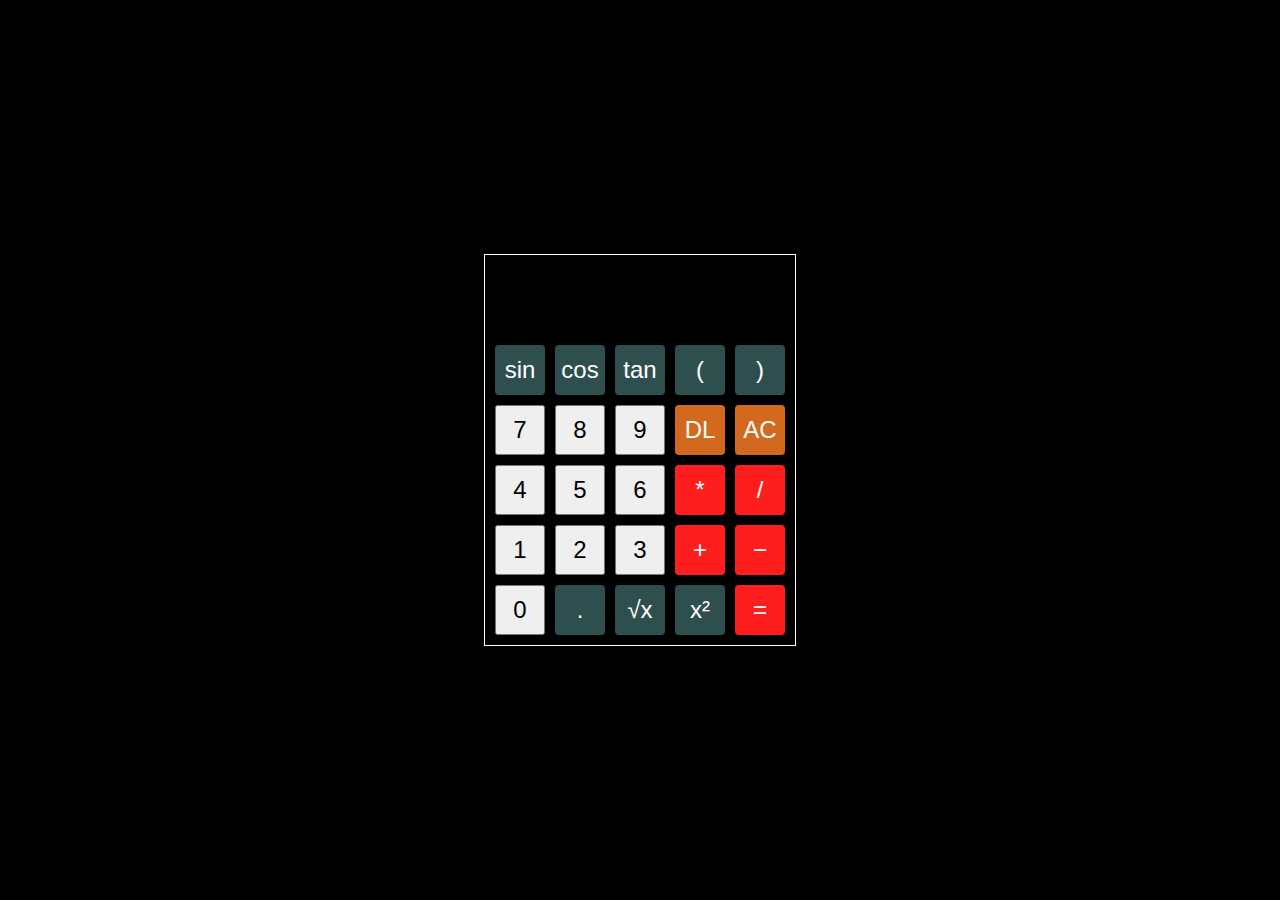
<file: projects/Calculator/index.html>
<!DOCTYPE html>
<html lang="en">
<head>
    <meta charset="UTF-8">
    <meta name="author" content="Muhammad Usman">
    <meta name="viewport" content="width=device-width, initial-scale=1.0">
    <title>Calculator</title>
    <link rel="preconnect" href="https://fonts.googleapis.com">
    <link rel="preconnect" href="https://fonts.gstatic.com" crossorigin>
    <link href="https://fonts.googleapis.com/css2?family=Montserrat:wght@300&family=Roboto+Slab&family=Roboto:wght@300&family=Sometype+Mono&display=swap" rel="stylesheet">
    <link rel="stylesheet" href="style.css">
</head>
<body>
    <div class="center">
        <div class="container">
            <div class="display">
                <input type="text" id="screen" />
            </div>
            <div class="button">
                <input type="button" id="input" value="sin" onclick="sin()" class="additionalCss" />
                <input type="button" id="input" value="cos" onclick="cos()" class="additionalCss" />
                <input type="button" id="input" value="tan" onclick="tan()" class="additionalCss" />
                <input type="button" id="input" value="(" class="digit additionalCss"/>
                <input type="button" id="input" value=")" class="digit additionalCss"/>
                <input type="button" id="input" value="7" class="digit" />
                <input type="button" id="input" value="8" class="digit" />
                <input type="button" id="input" value="9" class="digit" />
                <input type="button" id="input" value="DL" onclick="del()" class="removeCss" />
                <input type="button" id="input" value="AC" onclick="clr()" class="removeCss" />
                <input type="button" id="input" value="4" class="digit" />
                <input type="button" id="input" value="5" class="digit" />
                <input type="button" id="input" value="6" class="digit" />
                <input type="button" id="input" value="*" class="operation operatorCss" />
                <input type="button" id="input" value="/" class="operation operatorCss" />
                <input type="button" id="input" value="1" class="digit" />
                <input type="button" id="input" value="2" class="digit" />
                <input type="button" id="input" value="3" class="digit" />
                <input type="button" id="input" value="&plus;" class="operation operatorCss" />
                <input type="button" id="input" value="&minus;" class="operation operatorCss" />
                <input type="button" id="input" value="0" class="digit" />
                <input type="button" id="input" value="." class="digit additionalCss"/>
                <input type="button" id="input" value="√x" onclick="sqrt()" class="additionalCss" />
                <input type="button" id="input" value="x²" onclick="sq()" class="additionalCss" />
                <input type="button" id="input" value="=" onclick="evl()" class="operatorCss" />
            </div>
        </div>
    </div>
    <script src="script.js"></script>
</body>
</html>
</file>
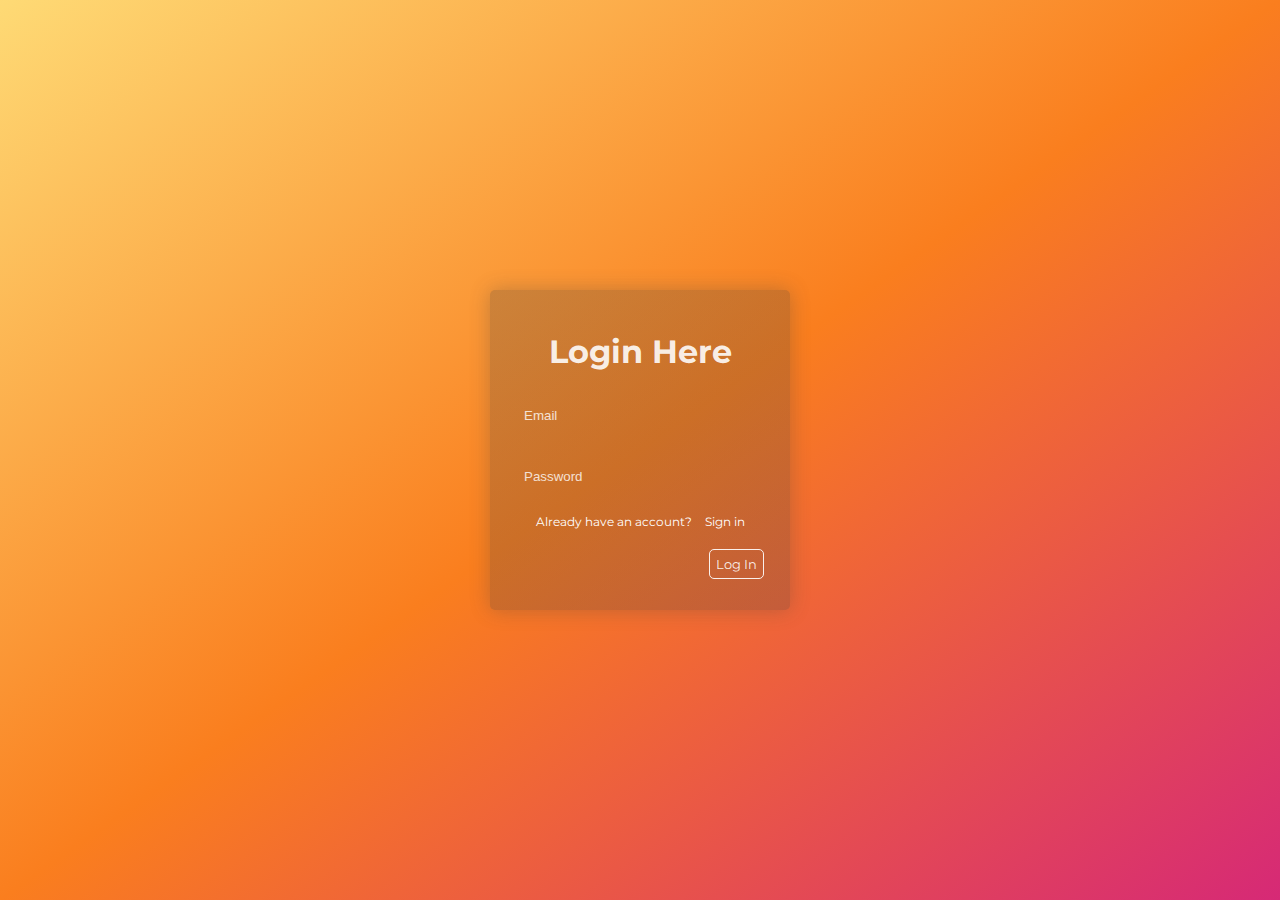
<file: projects/Login Page/index.html>
<!DOCTYPE html>
<html lang="en">

<head>
    <meta charset="UTF-8">
    <meta name="viewport" content="Muhammad Usman">
    <meta name="viewport" content="width=device-width, initial-scale=1.0">
    <title>Login Page</title>
    <link rel="preconnect" href="https://fonts.googleapis.com">
    <link rel="preconnect" href="https://fonts.gstatic.com" crossorigin>
    <link href="https://fonts.googleapis.com/css2?family=Montserrat:wght@300&family=Roboto:wght@300&display=swap"
        rel="stylesheet">
    <style>
        body {
            font-family: 'Montserrat', sans-serif;
            background-image: linear-gradient(to right bottom, #feda75, #fa7e1e, #d62976, #962fbf, #4f5bd5);
            margin: 0;
            color: white;
            background-size: 200% 200%;
            animation: smooth 4s infinite linear;
        }

        @keyframes smooth {
            0% {background-position: 0% 0;}
            50% {background-position: 100% 100%;}
            100% {background-position: 0 0%;}
        }

        .container {
            height: 100vh;
            display: flex;
            align-items: center;
            justify-content: center;
        }

        .form {
            height: 320px;
            /* height: 233.7px; */
            background-image: linear-gradient(rgba(65, 65, 65, 0.25), rgba(68, 66, 66, 0.25));
            box-shadow: 0 0 20px rgba(65, 65, 65, 0.3);
            border-radius: 5px;
            width: 300px;
            margin: 0 48px;
        }

        .log {
            text-align: center;
            margin-top: 42px;
            color: rgba(255, 255, 255, 0.9);
        }

        form {
            margin: 16px 0;
            position: relative;
        }

        input {
            color: rgba(255, 255, 255, 0.9);
        }

        ::placeholder {
            color: rgba(255, 255, 255, 0.8);
        }

        .email_after {
            margin: 14px;
            position: relative;
        }

        .email_after::after {
            content: "";
            position: absolute;
            left: 0;
            bottom: 0;
            width: 272px;
            height: 1px;
            background-color: rgba(255, 255, 255, 0.9);
            transform: scale(0);
            transition: 1s ease;
        }

        .email_after:hover::after {
            transform: scale(1);
        }

        #email {
            background-color: transparent;
            border: none;
            width: 232px;
            padding: 16px 20px;
            border: 0px;
            transition: 0.4s ease;
        }

        #email:focus {
            outline: none;
            border: none;
        }

        .pass_after {
            position: relative;
            margin: 14px;
        }

        .pass_after::after {
            content: "";
            position: absolute;
            bottom: 0;
            left: 0;
            background-color: rgba(255, 255, 255, 0.9);
            width: 100%;
            height: 1px;
            transform: scale(0);
            transition: 1s ease-in-out;
        }

        .pass_after:hover::after {
            transform: scale(1);
        }

        #pass {
            background-color: transparent;
            border: none;
            width: 232px;
            padding: 16px 20px;
            transition: 1s;
        }

        #pass:focus {
            outline: none;
            border: none;
        }

        .sign {
            font-family: 'Montserrat', sans-serif;
            font-size: 12px;
            text-align: center;
            margin: 12px;
            position: relative;
        }

        #sign {
            margin-right: 10px;
        }

        #sign_link {
            text-decoration: none;
            color: white;
        }

        #sign_link::after {
            content: "";
            position: absolute;
            bottom: -2px;
            right: 32px;
            width: 47px;
            height: 1px;
            transform: scale(0);
            background-color: rgba(255, 255, 255, 0.9);
            transition: 1s;
        }

        #sign_link:hover::after {
            transform: scale(1);
        }

        #log_in {
            font-family: 'Montserrat', sans-serif;
            position: absolute;
            bottom: -50px;
            right: 26px;
            border: 1px solid rgba(255, 255, 255, 0.9);
            border-radius: 5px;
            background-color: transparent;
            padding: 6px;
            transition: 0.3s linear;
        }

        #log_in:hover {
            box-shadow: 0 0 6px white;
        }
    </style>
</head>

<body>
    <div class="container">
        <div class="form">
            <h1 class="log">Login Here</h1>
            <form action="side/404_Page.html">
                <div class="email_after"><input type="email" name="email" id="email" placeholder="Email"
                        autocomplete="off" /></div>
                <div class="pass_after"><input type="password" name="password" id="pass" placeholder="Password"
                        autocomplete="off" /></div>
                <div class="sign">
                    <span id="sign">Already have an account?</span>
                    <a href="side/404_Page.html" id="sign_link">Sign in</a>
                </div>
                <input type="submit" value="Log In" id="log_in" />
            </form>
        </div>
    </div>
</body>

</html>
</file>
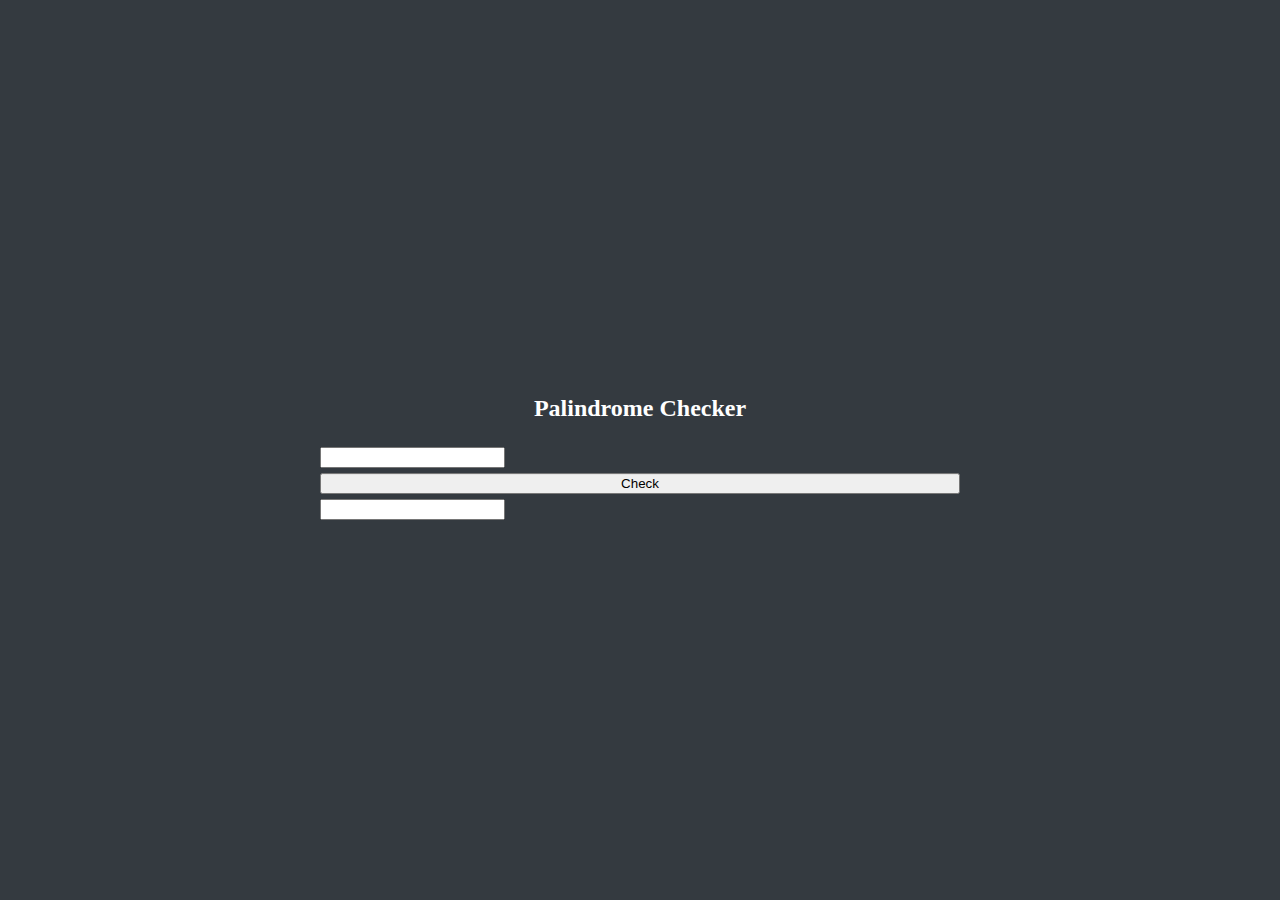
<file: projects/Palindrome Checker/index.html>
<!doctype html>
<html lang="en">

<head>
    <meta charset="utf-8">
    <meta name="author" content="Muhammad Usman">
    <meta name="viewport" content="width=device-width, initial-scale=1">
    <title>Palindrome Checker</title>
    <link href="https://cdn.jsdelivr.net/npm/bootstrap@5.3.2/dist/css/bootstrap.min.css" rel="stylesheet"
        integrity="sha384-T3c6CoIi6uLrA9TneNEoa7RxnatzjcDSCmG1MXxSR1GAsXEV/Dwwykc2MPK8M2HN" crossorigin="anonymous">
    <style>
        body {
            margin: 0;
            background-color: #343a40;
        }

        .container {
            width: 50%;
            position: absolute;
            top: 50%;
            left: 50%;
            transform: translate(-50%, -50%);
        }

        .container input {
            margin: 5px 0;
        }

        .container button {
            width: 100%;
        }

        h2 {
            color: white;
            text-align: center;
        }

        @media (max-width: 600px) {
            .container {
                width: 90%
            }
        }
    </style>
</head>

<body>

    <div class="container">
        <h2>Palindrome Checker</h2>
        <input type="text" class="form-control input" aria-label="Sizing example input" aria-describedby="inputGroup-sizing-lg">
        <button type="button" class="btn btn-danger">Check</button>
        <input type="text" class="form-control output" aria-label="Sizing example input" aria-describedby="inputGroup-sizing-lg">
    </div>

    <script src="https://cdn.jsdelivr.net/npm/bootstrap@5.3.2/dist/js/bootstrap.bundle.min.js"
        integrity="sha384-C6RzsynM9kWDrMNeT87bh95OGNyZPhcTNXj1NW7RuBCsyN/o0jlpcV8Qyq46cDfL"
        crossorigin="anonymous"></script>
    <script>
        let btn = document.querySelector(".btn");
        btn.addEventListener("click", () => {
            let inp = document.querySelector(".input");
            let out = document.querySelector(".output");

            str = inp.value;

            const cleanStr = str.replace(/[^a-zA-Z0-9]/g, '').toLowerCase();

            const reversedStr = cleanStr.split('').reverse().join('');

            let strLen = cleanStr.length;
            let strLenHalf = Math.round(strLen / 2);

            let strBef = cleanStr.substring(0, strLenHalf);
            let strAft = reversedStr.substring(0, strLenHalf);


            if (strBef === strAft) {
                out.value = " This is a palindrome "
            } else {
                out.value = " This is not a palindrome "
            }
        });
    </script>
</body>

</html>
</file>
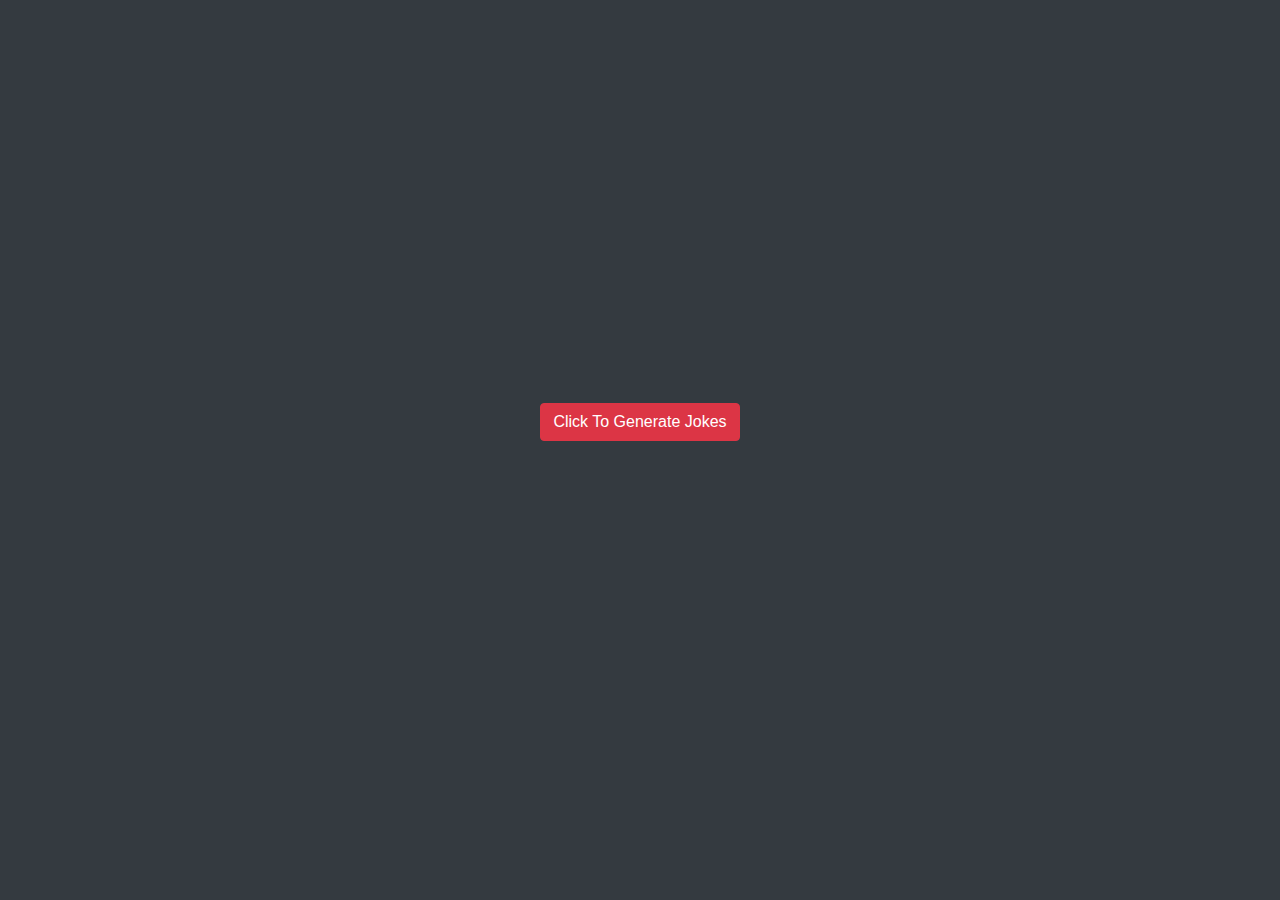
<file: projects/Random Jokes Generator/index.html>
<!doctype html>
<html lang="en">
    
<head>
    <title>Random Jokes Generator</title>
    <meta name="author" content="Muhammad Usman">
    <meta charset="utf-8">
    <meta name="viewport" content="width=device-width, initial-scale=1, shrink-to-fit=no">
    <link rel="stylesheet" href="https://stackpath.bootstrapcdn.com/bootstrap/4.3.1/css/bootstrap.min.css"
        integrity="sha384-ggOyR0iXCbMQv3Xipma34MD+dH/1fQ784/j6cY/iJTQUOhcWr7x9JvoRxT2MZw1T" crossorigin="anonymous">
    <style>
        @media (max-width:700) {
            body {
                margin: 10px;
            }
        }
    </style>
</head>

<body class="bg-dark text-light">
    <div class="d-flex align-items-end justify-content-center" style="height:49vh;">
        <button type="button" class="btn btn-danger" onclick="newFunction()">Click To Generate Jokes</button>
    </div>
    <div class="d-flex justify-content-center mt-2">
        <p id="joke"></p>
    </div>
    <!-- Optional JavaScript -->
    <!-- jQuery first, then Popper.js, then Bootstrap JS -->
    <script src="https://code.jquery.com/jquery-3.3.1.slim.min.js"
        integrity="sha384-q8i/X+965DzO0rT7abK41JStQIAqVgRVzpbzo5smXKp4YfRvH+8abtTE1Pi6jizo"
        crossorigin="anonymous"></script>
    <script src="https://cdnjs.cloudflare.com/ajax/libs/popper.js/1.14.7/umd/popper.min.js"
        integrity="sha384-UO2eT0CpHqdSJQ6hJty5KVphtPhzWj9WO1clHTMGa3JDZwrnQq4sF86dIHNDz0W1"
        crossorigin="anonymous"></script>
    <script src="https://stackpath.bootstrapcdn.com/bootstrap/4.3.1/js/bootstrap.min.js"
        integrity="sha384-JjSmVgyd0p3pXB1rRibZUAYoIIy6OrQ6VrjIEaFf/nJGzIxFDsf4x0xIM+B07jRM"
        crossorigin="anonymous"></script>
    <script>
        function newFunction() {
            let p = fetch("https://official-joke-api.appspot.com/jokes/random");

            p.then((response) => {
                return response.json();
            }).then((responseTwo) => {
                let setup = responseTwo.setup;
                let punchline = responseTwo.punchline;
                let joke = setup + "<br>" + punchline;
                document.getElementById('joke').innerHTML = 
                joke;
            }).catch((err => {
                console.error(err);
            }))
        }
    </script>
</body>

</html>
</file>
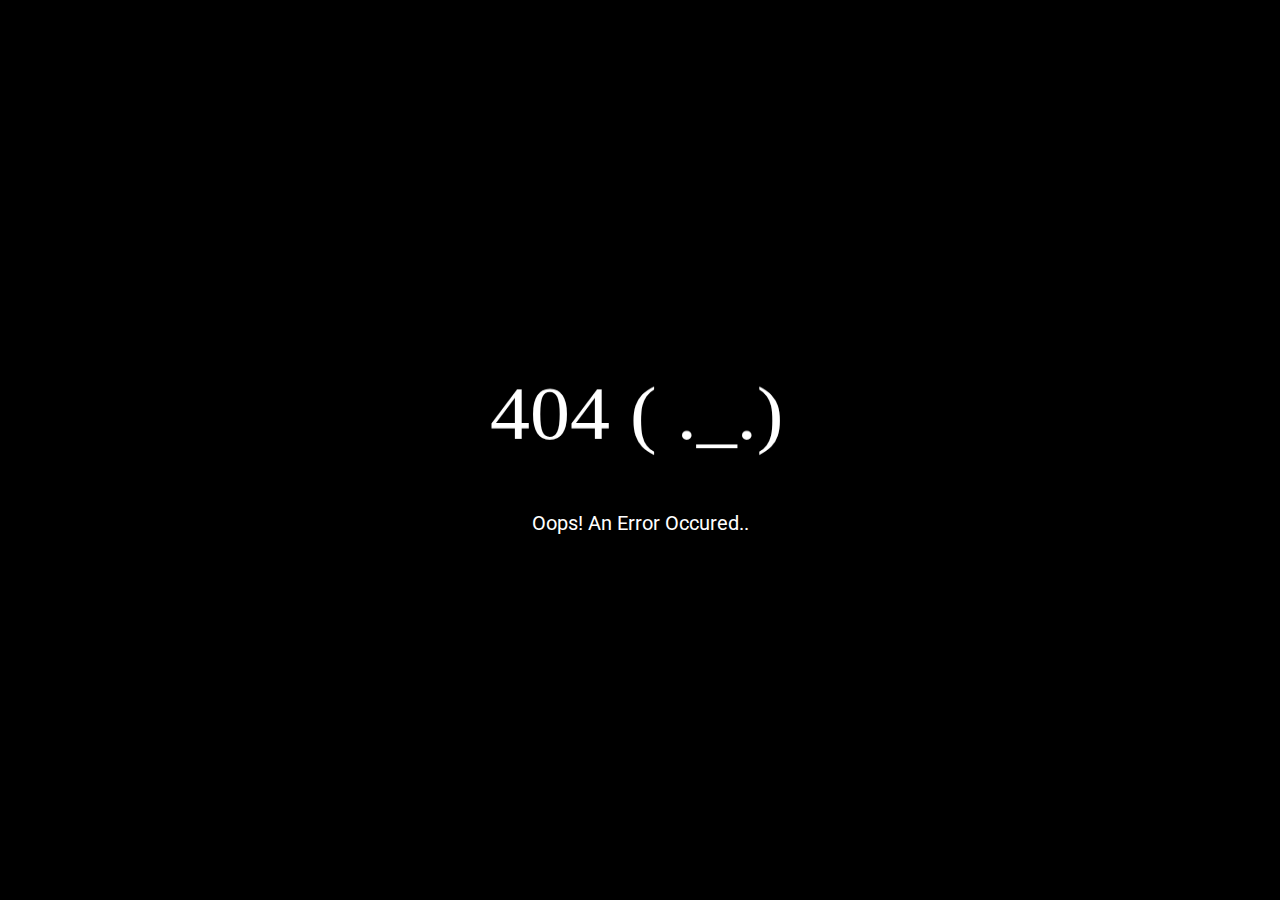
<file: projects/Login Page/side/404_Page.html>
<!DOCTYPE html>
<html lang="en">
<head>
    <meta charset="UTF-8">
    <meta name="author" content="Muhammad Usman">
    <meta name="viewport" content="width=device-width, initial-scale=1.0">
    <link rel="preconnect" href="https://fonts.googleapis.com">
    <link rel="preconnect" href="https://fonts.gstatic.com" crossorigin>
    <link href="https://fonts.googleapis.com/css2?family=Roboto:wght@300&display=swap" rel="stylesheet">
    <title>404 Page</title>
    <style>
        *{
            box-sizing: border-box;
        }

        body{
            background-color: black;
            color: white;
            margin: 0;
            font-family: 'Roboto', sans-serif;
            font-size: 20px;
        }

        .container{
            position: absolute;
            left: 50%;
            top: 50%;
            transform: translate(-50%,-50%);
        }

        canvas{
            width: 300px;
            height: 140px;
        }

        p{
            text-align: center;
        }
    </style>
</head>
<body>
    <div class="container">
            <canvas id="canvas"></canvas>
            <p>Oops! An Error Occured..</p>
    </div>
    <script>
        let c = document.getElementById("canvas");
        let ctx = c.getContext("2d");

        ctx.font = "80px Roboto";
        ctx.fillStyle = "White";
        ctx.fillText(`404 ( ._.)`, 0, 100);

    </script>
</body>
</html>
</file>
<file: projects/Calculator/style.css>
html
{
    font-size: 16px;
}

body
{
    font-family: 'Sometype Mono', monospace;
    background-color: rgba(0, 0, 0, 1);
    margin: 0;
}

.center
{
    position: absolute;
    top: 50%;
    left: 50%;
    transform: translate(-50%, -50%);
}

.container
{
    border: 1px solid white;
    padding: 10px;
}

.display
{
    display: grid;
    grid-template-rows: 60px;
    grid-template-columns: 290px;
    margin-bottom: 20px;
    position: relative;
}

.display::before
{
    content: "";
    position: absolute;
    right: 0;
    top: 0;
    background-color: white;
    height: 1px;
    width: 100%;
    transform: scale(0);
    transition: 1.5s ease; 
}

.display::after
{
    content: "";
    position: absolute;
    right: 0;
    bottom: 0;
    background-color: white;
    height: 1px;
    width: 100%;
    transform: scale(0);
    transition: 1.5s ease;
}

.container:hover .display::after, .container:hover .display::before
{
    transform: scale(1);
}

#screen
{
    padding: 16px;
    text-align: right;
    font-size: 2rem;
    background-color: transparent;
    color: white;
    border: none;
}

#screen:focus
{
    outline: none;
    border: none;
}

.button
{
    display: grid;
    grid-template-columns: 50px 50px 50px 50px 50px;
    grid-template-rows: 50px 50px 50px 50px 50px;
    grid-gap: 10px 10px;
}

#input
{
    font-size: 1.5rem;
}

#input:last-child 
{
    grid-column: span;
}

.additionalCss 
{
    background-color: darkslategrey;
    color: white;
    border-radius: 4px;
    outline: none;
    border: none;
}

.additionalCss:hover
{
    background-color: rgba(47, 79, 79, 0.95);
}

.additionalCss:active
{
    background-color: rgba(47, 79, 79, 0.85);
}

.operatorCss
{
    background-color: rgb(255, 30, 30);
    color: white;
    border-radius: 4px;
    outline: none;
    border: none;
}

.operatorCss:hover
{
    background-color: rgba(255, 30, 30, 0.95);
}

.operatorCss:active
{
    background-color: rgba(255, 30, 30, 0.85);
}

.removeCss 
{
    background-color: chocolate;
    color: white;
    border-radius: 4px;
    outline: none;
    border: none;
}

.removeCss:hover
{
    background-color: rgba(210, 105, 30, 0.95);
}

.removeCss:active
{
    background-color: rgba(210, 105, 30, 0.85);
}
</file>
